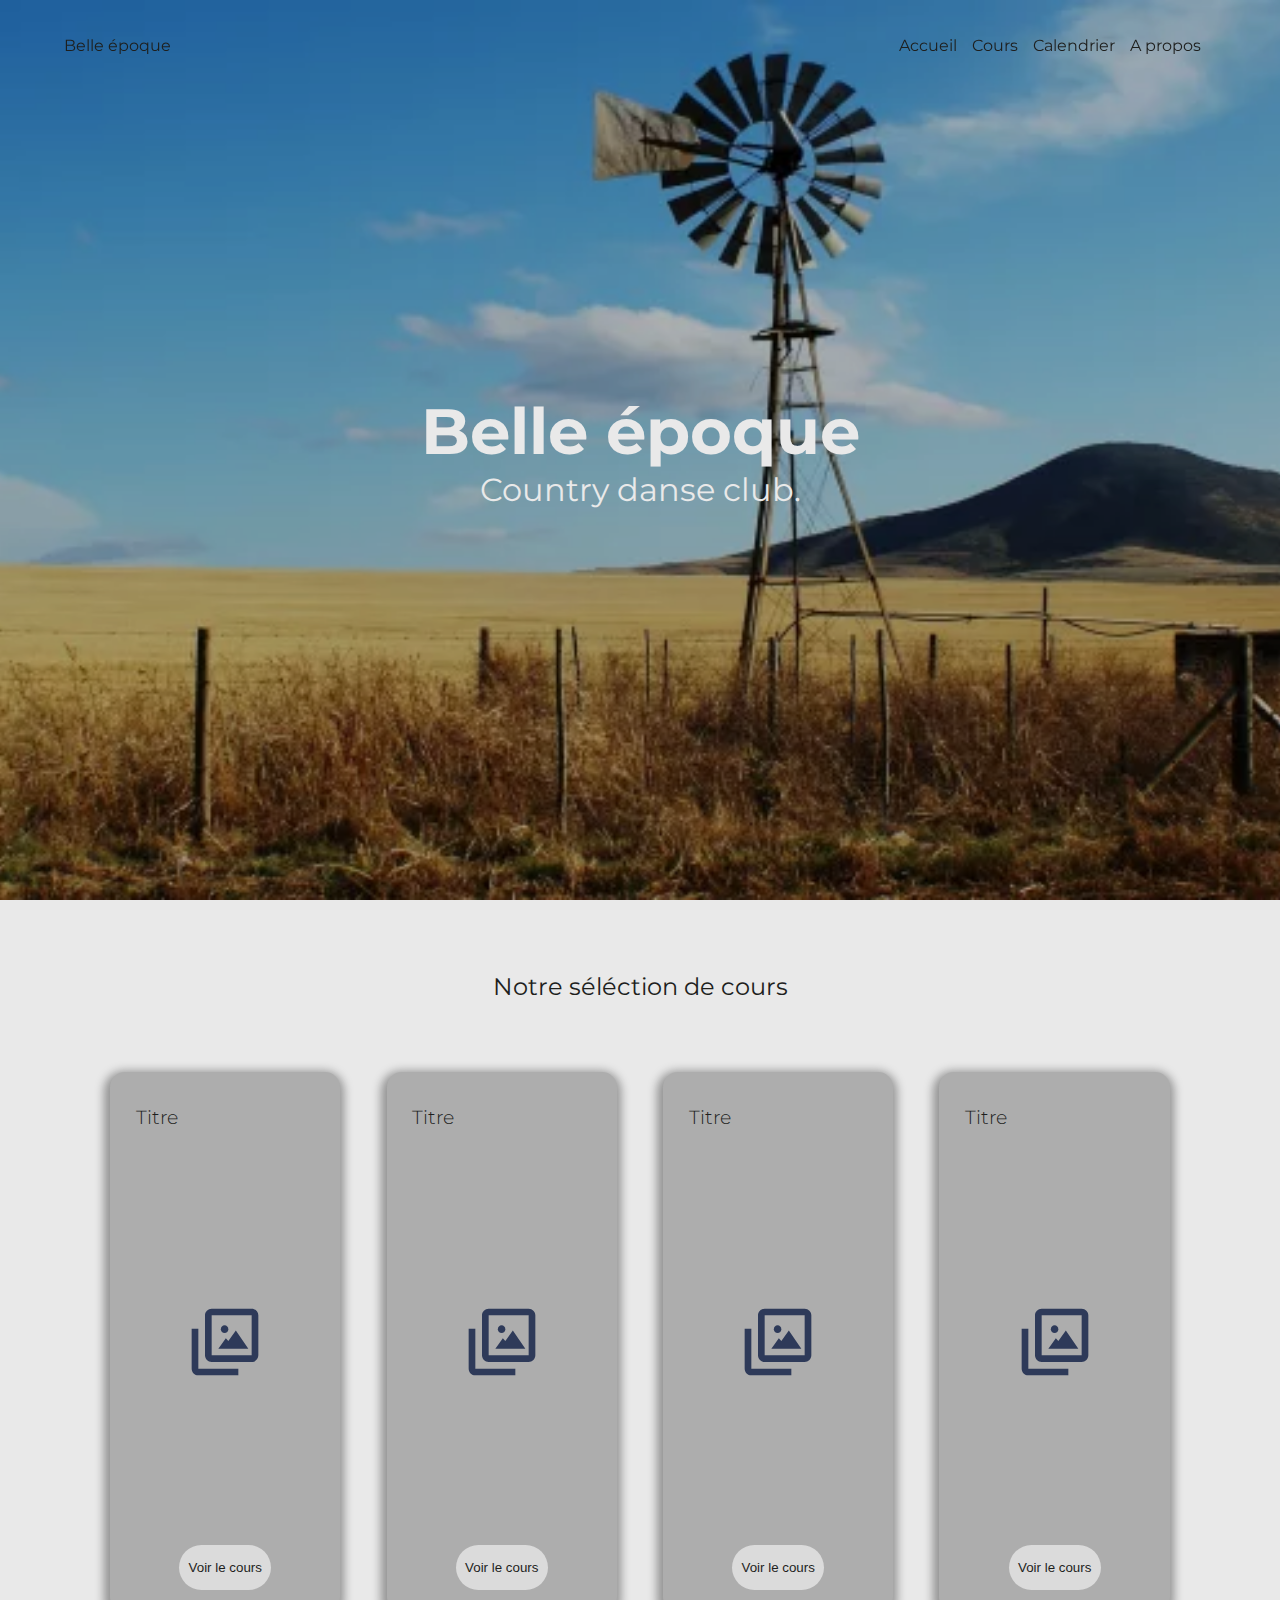
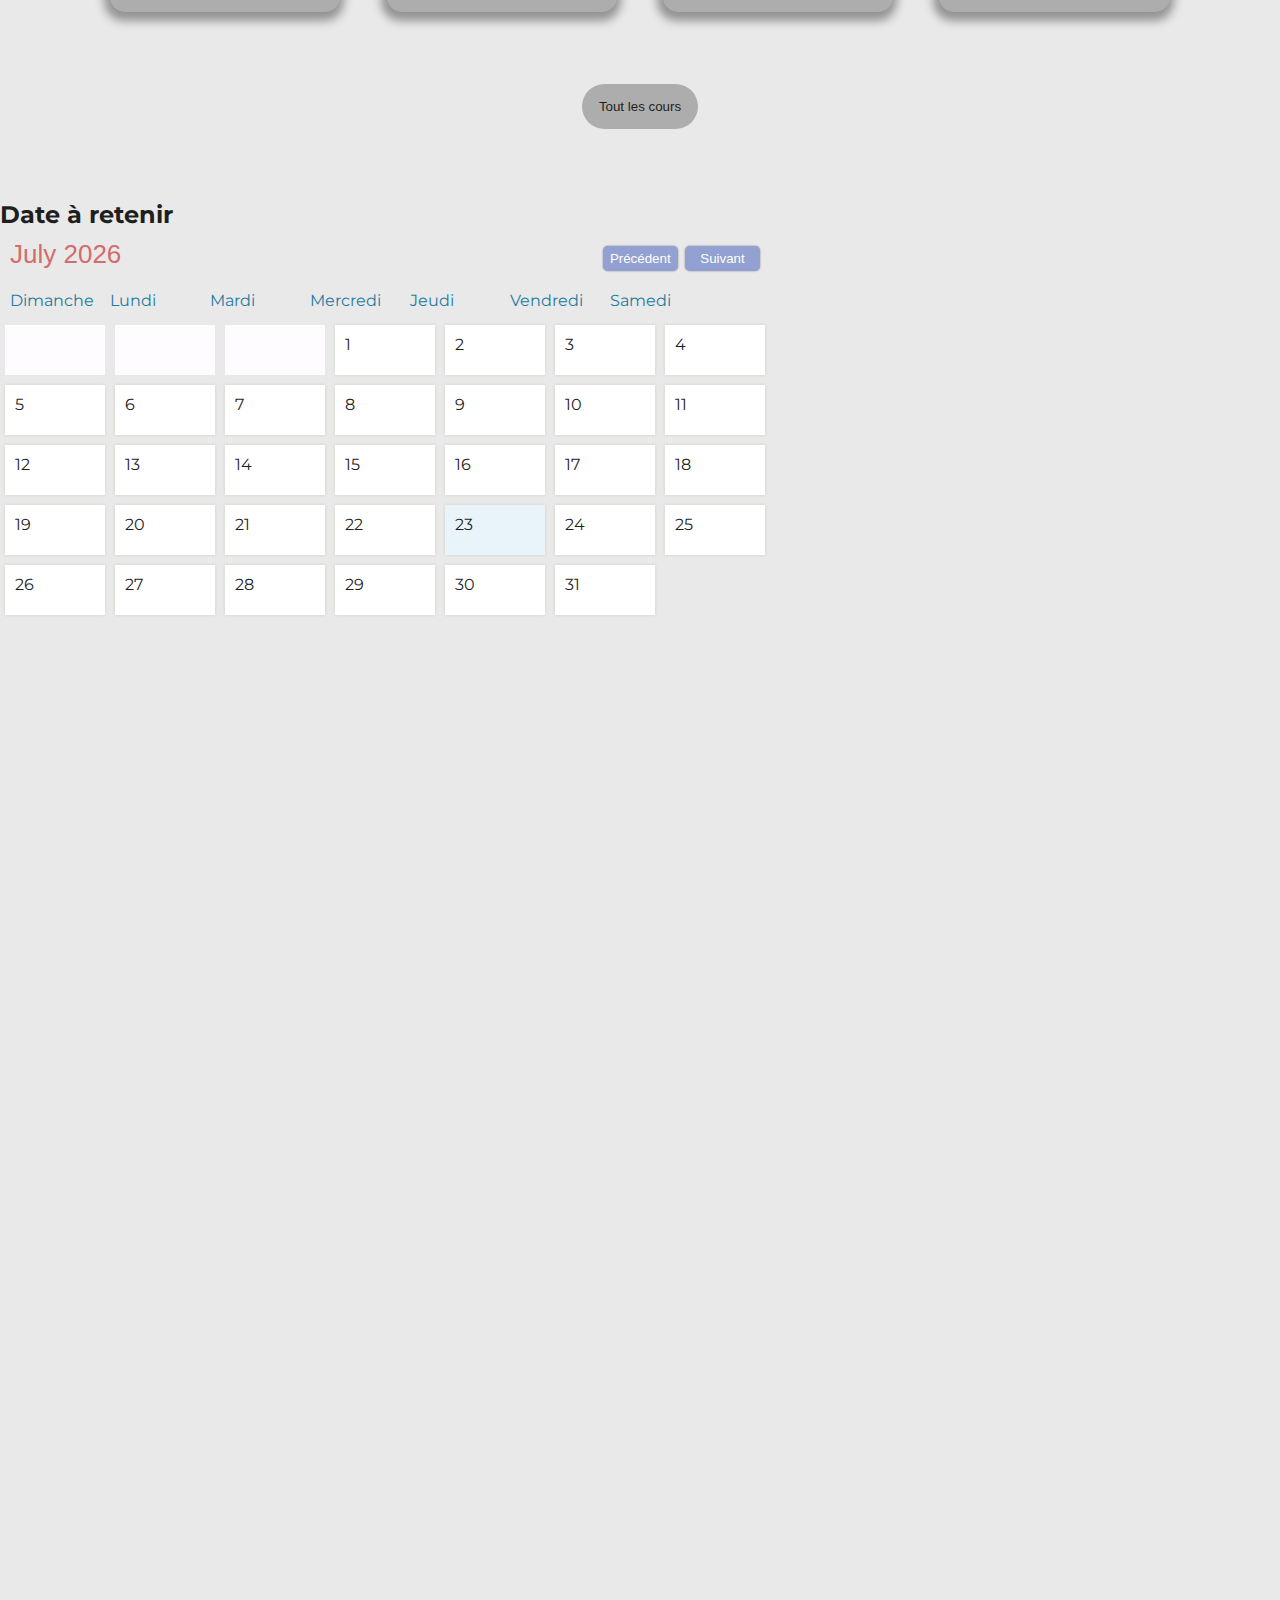
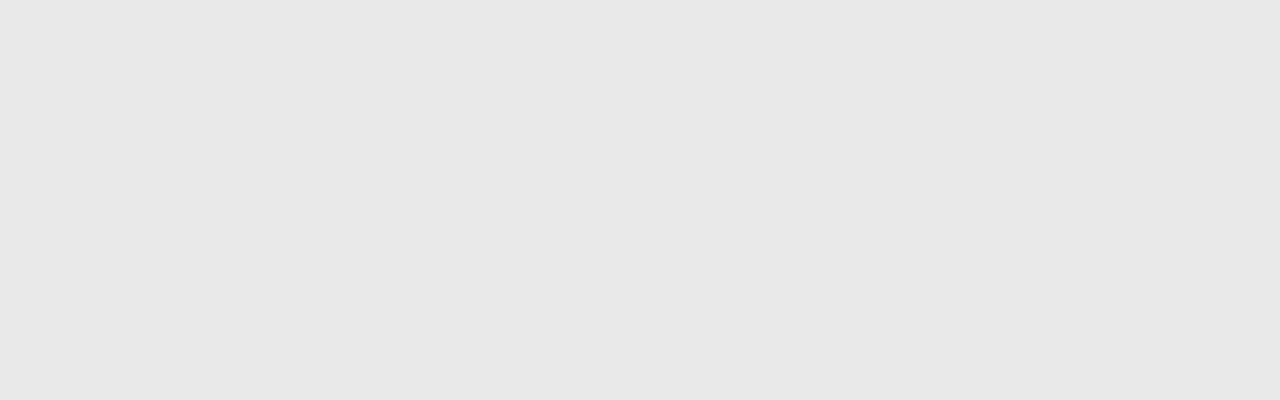
<file: index.html>
<!doctype html>
<html lang="fr">
<head>
    <meta charset="UTF-8">
    <meta name="viewport" content="width=device-width, initial-scale=1.0">
    
    <link rel="stylesheet" href="sources/style.css" type="text/css" />
    
    <title>Title</title>
</head>
<body>
    
    <header class="header">
        <div class="header__logo">
            <p class="logo">Belle époque</p>
        </div>
        
        <div class="header__menu">
            <ul class="header__menu--list">
                <li class="header__menu--items">
                    <a href="#">Accueil</a>
                </li>
                <li class="header__menu--items">
                    <a href="#">Cours</a>
                </li>
                <li class="header__menu--items">
                    <a href="#">Calendrier</a>
                </li>
                <li class="header__menu--items">
                    <a href="#">A propos</a>
                </li>
            </ul>
        </div>
    </header>
    
    
    <main class="container">
        <section class="container__section--first">
            <div class="section__first--masque">
                <h1>Belle époque</h1>
                <p>Country danse club.</p>
            </div>
        </section>
        
        <section class="container__section--second">
            <h2>Notre séléction de cours</h2>
            <div class="section__second--card-container">
                <div class="cards">
                    <div class="cards-top">
                        <h3>Titre</h3>
                    </div>
                    <div class="cards-center">
                        <svg width="80" height="80" viewBox="0 0 24 24" fill="none" xmlns="http://www.w3.org/2000/svg">
                            <path d="M8 18H20C21.1046 18 22 17.1046 22 16V4C22 2.89543 21.1046 2 20 2H8C6.89543 2 6 2.89543 6 4V16C6 17.1046 6.89543 18 8 18ZM8 16V4H20V16H8Z" fill="#2E3A59"></path>
                            <path d="M2 8H4V20H16V22H4C2.89543 22 2 21.1046 2 20V8Z" fill="#2E3A59"></path>
                            <path d="M10 14H19L15.25 8.55556L13 11.6667L12.25 10.8889L10 14Z" fill="#2E3A59"></path>
                            <path d="M10.75 8.16667C10.75 8.811 11.2537 9.33333 11.875 9.33333C12.4963 9.33333 13 8.811 13 8.16667C13 7.52233 12.4963 7 11.875 7C11.2537 7 10.75 7.52233 10.75 8.16667Z" fill="#2E3A59"></path>
                        </svg>
                    </div>
                    <div class="cards-bottom">
                        <button>
                            <a href="#">Voir le cours</a>
                        </button>
                    </div>
                </div>
                
                <div class="cards">
                    <div class="cards-top">
                         <h3>Titre</h3>
                    </div>
                    <div class="cards-center">
                        <svg width="80" height="80" viewBox="0 0 24 24" fill="none" xmlns="http://www.w3.org/2000/svg">
                            <path d="M8 18H20C21.1046 18 22 17.1046 22 16V4C22 2.89543 21.1046 2 20 2H8C6.89543 2 6 2.89543 6 4V16C6 17.1046 6.89543 18 8 18ZM8 16V4H20V16H8Z" fill="#2E3A59"></path>
                            <path d="M2 8H4V20H16V22H4C2.89543 22 2 21.1046 2 20V8Z" fill="#2E3A59"></path>
                            <path d="M10 14H19L15.25 8.55556L13 11.6667L12.25 10.8889L10 14Z" fill="#2E3A59"></path>
                            <path d="M10.75 8.16667C10.75 8.811 11.2537 9.33333 11.875 9.33333C12.4963 9.33333 13 8.811 13 8.16667C13 7.52233 12.4963 7 11.875 7C11.2537 7 10.75 7.52233 10.75 8.16667Z" fill="#2E3A59"></path>
                        </svg>
                    </div>
                    <div class="cards-bottom">
                        <button>
                            <a href="#">Voir le cours</a>
                        </button>
                    </div>
                </div>
                
                <div class="cards">
                    <div class="cards-top">
                         <h3>Titre</h3>
                    </div>
                    <div class="cards-center">
                        <svg width="80" height="80" viewBox="0 0 24 24" fill="none" xmlns="http://www.w3.org/2000/svg">
                            <path d="M8 18H20C21.1046 18 22 17.1046 22 16V4C22 2.89543 21.1046 2 20 2H8C6.89543 2 6 2.89543 6 4V16C6 17.1046 6.89543 18 8 18ZM8 16V4H20V16H8Z" fill="#2E3A59"></path>
                            <path d="M2 8H4V20H16V22H4C2.89543 22 2 21.1046 2 20V8Z" fill="#2E3A59"></path>
                            <path d="M10 14H19L15.25 8.55556L13 11.6667L12.25 10.8889L10 14Z" fill="#2E3A59"></path>
                            <path d="M10.75 8.16667C10.75 8.811 11.2537 9.33333 11.875 9.33333C12.4963 9.33333 13 8.811 13 8.16667C13 7.52233 12.4963 7 11.875 7C11.2537 7 10.75 7.52233 10.75 8.16667Z" fill="#2E3A59"></path>
                        </svg>
                    </div>
                    <div class="cards-bottom">
                        <button>
                            <a href="#">Voir le cours</a>
                        </button>
                    </div>
                </div>
                
                <div class="cards">
                    <div class="cards-top">
                         <h3>Titre</h3>
                    </div>
                    <div class="cards-center">
                        <svg width="80" height="80" viewBox="0 0 24 24" fill="none" xmlns="http://www.w3.org/2000/svg">
                            <path d="M8 18H20C21.1046 18 22 17.1046 22 16V4C22 2.89543 21.1046 2 20 2H8C6.89543 2 6 2.89543 6 4V16C6 17.1046 6.89543 18 8 18ZM8 16V4H20V16H8Z" fill="#2E3A59"></path>
                            <path d="M2 8H4V20H16V22H4C2.89543 22 2 21.1046 2 20V8Z" fill="#2E3A59"></path>
                            <path d="M10 14H19L15.25 8.55556L13 11.6667L12.25 10.8889L10 14Z" fill="#2E3A59"></path>
                            <path d="M10.75 8.16667C10.75 8.811 11.2537 9.33333 11.875 9.33333C12.4963 9.33333 13 8.811 13 8.16667C13 7.52233 12.4963 7 11.875 7C11.2537 7 10.75 7.52233 10.75 8.16667Z" fill="#2E3A59"></path>
                        </svg>
                    </div>
                    <div class="cards-bottom">
                        <button>
                            <a href="#">Voir le cours</a>
                        </button>
                    </div>
                </div>
            </div>
            <div class="section__second--all">
                <button>
                    <a href="#">Tout les cours</a>
                </button>
            </div>
        </section>
        
        <section class="container__section--third">
            <h2>Date à retenir</h2>
            
            <div id="container">
                <div id="header">
                    <div id="monthDisplay"></div>
                    <div>
                        <button id="backButton">Précédent</button>
                        <button id="nextButton">Suivant</button>
                    </div>
                </div>
                <div id="weekdays">
                    <div>Dimanche</div>
                    <div>Lundi</div>
                    <div>Mardi</div>
                    <div>Mercredi</div>
                    <div>Jeudi</div>
                    <div>Vendredi</div>
                    <div>Samedi</div>
                </div>
                <div id="calendar"></div>
            </div>
            
            <div id="newEventModal">
                <h3>Nouvel évenement</h3>
                <input id="eventTitleInput" placeholder="Titre de l'évenement">
                <button id="saveButton">Enregistrer</button>
                <button id="cancelButton">Annuler</button>
            </div>
            
            <div id="deleteEventModal">
                <h3>Evenement</h3>
                <p id="eventText"></p>
                <button id="deleteButton">Supprimer</button>
                <button id="closeButton">Fermer</button>
            </div>
            
            <div id="modalBackDrop"></div>
        </section>
        
        <section class="container__section--fourth">
            
        </section>
    </main>
    
    <script src="./main.js"></script>
</body>
</html>
</file>
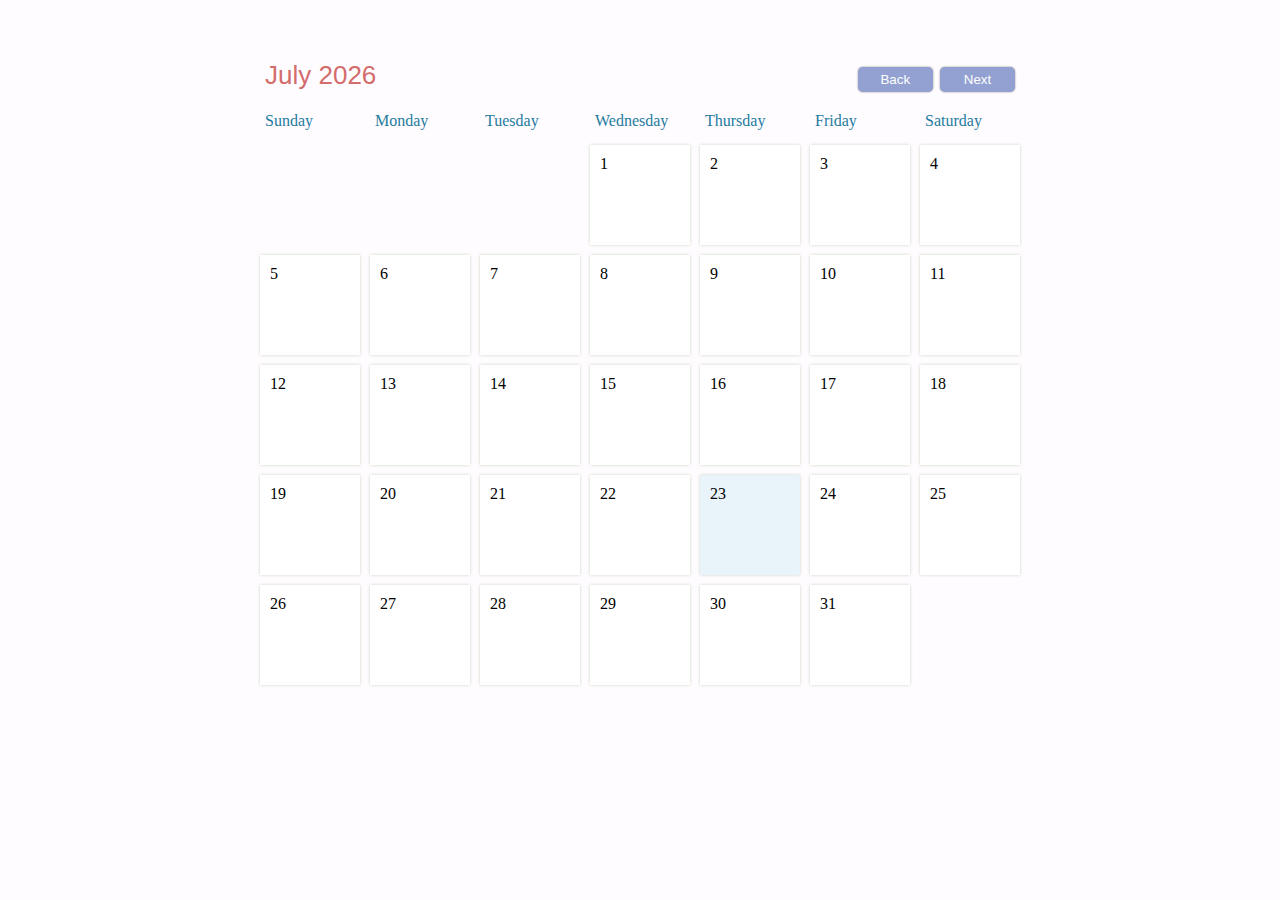
<file: test/index.html>
<!DOCTYPE html>
<html lang="en">
  <head>
    <meta charset="UTF-8">
    <meta name="viewport" content="width=device-width, initial-scale=1.0">
    <title>Calendar App Vanilla JS</title>

    <link rel="stylesheet" href="style.css">
  </head>
  <body>
    
    <div id="container">
      <div id="header">
        <div id="monthDisplay"></div>
        <div>
          <button id="backButton">Back</button>
          <button id="nextButton">Next</button>
        </div>
      </div>

      <div id="weekdays">
        <div>Sunday</div>
        <div>Monday</div>
        <div>Tuesday</div>
        <div>Wednesday</div>
        <div>Thursday</div>
        <div>Friday</div>
        <div>Saturday</div>
      </div>

      <div id="calendar"></div>
    </div>

    <div id="newEventModal">
      <h2>New Event</h2>

      <input id="eventTitleInput" placeholder="Event Title" />

      <button id="saveButton">Save</button>
      <button id="cancelButton">Cancel</button>
    </div>

    <div id="deleteEventModal">
      <h2>Event</h2>

      <p id="eventText"></p>

      <button id="deleteButton">Delete</button>
      <button id="closeButton">Close</button>
    </div>

    <div id="modalBackDrop"></div>

    <script src="./main.js"></script>
  </body>
</html>
</file>
<file: sources/style.css>
@import url('https://fonts.googleapis.com/css2?family=Montserrat:ital,wght@0,100;0,200;0,300;0,400;0,500;0,600;0,700;0,800;0,900;1,100;1,200;1,300;1,400;1,500;1,600;1,700;1,800;1,900&display=swap');

:root{
    --dark-grey: #1E1F1D;
    --light-grey: #ADADAD;
    --light2x-grey: #DBDBDB;
    --white: #E9E9E9;
}

*{
    margin: 0;
    padding: 0;
    
    box-sizing: border-box;
}

body{
    width: 100%;
    
    display: flex;
    flex-direction: column;
    align-items: center;
    
    background-color: var(--white);
    
    font-family: 'Montserrat', sans-serif;
    color: var(--dark-grey);
}



/*HEADER*/
.header{
    width: 90%;
    height: 10vh;
    
    position: fixed;
    
    display: flex;
    flex-direction: row;
    justify-content: space-between;
    align-items: center;
}

/*Menu*/
.header__menu--list{
    display: flex;
    list-style: none;
}
.header__menu--items a{
    margin-right: 15px;
    
    color: var(--dark-grey);
    text-decoration: none;
}
/*Menu end*/
/*HEADER END*/



/*MAIN CONTAINER*/
.container{
    width: 100%;
    height: auto;
    
    display: flex;
    flex-direction: column;
    justify-content: center;
    align-items: center;
}
section{
    width: 100%;
    height: 100vh;
}

/*First section*/
.container__section--first{
    background-image: url("img/moulin.webp");
    background-position: center;
    background-size: cover;
    background-repeat: no-repeat;
    background-attachment: fixed; 
}
.section__first--masque{
    width: 100%;
    height: 100vh;
    
    display: flex;
    flex-direction: column;
    justify-content: center;
    align-items: center;
    
    background-color: rgba(0, 0, 0, 0.3);
}
.section__first--masque h1{
    font-size: 5vw;
    color: var(--white);
}
.section__first--masque p{
    font-size: 2.5vw;
    color: var(--white);
}
/*First section end*/


/*Second section*/
.container__section--second{
    width: 90%;
    
    display: flex;
    flex-direction: column;
    justify-content: space-evenly;
    align-items: center;
}
.container__section--second > h2{
    width: 100%;
    
    text-align: center;
    font-weight: 400;
}

/*Lessons cards*/
.section__second--card-container{
    width: 100%;
    height: 60vh;
    
    display: flex;
    flex-direction: row;
    justify-content: space-evenly;
    align-items: center;
}
.cards{
    width: 20%;
    height: 60vh;
    
    display: flex;
    flex-direction: column;
    
    border: none;
    border-radius: 15px;
    background-color: var(--light-grey);
    box-shadow: -1px 4px 10px 5px rgba(0,0,0,0.37);
}

.cards-top{
    width: 100%;
    height: 10vh;
    
    display: flex;
    align-items: center;
}
.cards-top > h3{
    margin-left: 2vw;
    font-weight: 300;
}

.cards-center{
    width: 100%;
    height: 40vh;
    
    display: flex;
    justify-content: center;
    align-items: center;
}

.cards-bottom{
    width: 100%;
    height: 10vh;
    
    display: flex;
    justify-content: center;
    align-items: center;
}
.cards-bottom button{
    width: 40%;
    height: 5vh;
    
    border: none;
    border-radius: 25px;
    background-color: var(--light2x-grey);
}
.cards-bottom button a{
    color: var(--dark-grey);
    text-decoration: none;
}
/*Lessons cards end*/
.section__second--all{
    width: 100%;
    
    display: flex;
    justify-content: center;
    align-items: center;
}
.section__second--all button{
    width: 10%;
    height: 5vh;
    
    border: none;
    border-radius: 25px;
    background-color: var(--light-grey);
}
.section__second--all button a{
    color: var(--dark-grey);
    text-decoration: none;
}
/*Second section end*/



/*Third section*/
.container__section--third button {
  width: 75px;
  cursor: pointer;
  box-shadow: 0px 0px 2px gray;
  border: none;
  outline: none;
  padding: 5px;
  border-radius: 5px;
  color: white;
}

#header {
  padding: 10px;
  color: #d36c6c;
  font-size: 26px;
  font-family: sans-serif;
  display: flex;
  justify-content: space-between;
}
#header button {
  background-color:#92a1d1;
}
#container {
  width: 770px;
}
#weekdays {
  width: 100%;
  display: flex;
  color: #247BA0;
}
#weekdays div {
  width: 100px;
  padding: 10px;
}
#calendar {
  width: 100%;
  margin: auto;
  display: flex;
  flex-wrap: wrap;
}
.day {
  width: 100px;
  padding: 10px;
  height: 50px;
  cursor: pointer;
  box-sizing: border-box;
  background-color: white;
  margin: 5px;
  box-shadow: 0px 0px 3px #CBD4C2;
  display: flex;
  flex-direction: column;
  justify-content: space-between;
}
.day:hover {
  background-color: #e8faed;
}

.day + #currentDay {
  background-color:#e8f4fa;
}
.event {
  font-size: 10px;
  padding: 3px;
  background-color: #58bae4;
  color: white;
  border-radius: 5px;
  max-height: 55px;
  overflow: hidden;
}
.padding {
  cursor: default !important;
  background-color: #FFFCFF !important;
  box-shadow: none !important;
}
#newEventModal, #deleteEventModal {
  display: none;
  z-index: 20;
  padding: 25px;
  background-color: #e8f4fa;
  box-shadow: 0px 0px 3px black;
  border-radius: 5px;
  width: 350px;
  top: 100px;
  left: calc(50% - 175px);
  position: absolute;
  font-family: sans-serif;
}
#eventTitleInput {
  padding: 10px;
  width: 100%;
  box-sizing: border-box;
  margin-bottom: 25px;
  border-radius: 3px;
  outline: none;
  border: none;
  box-shadow: 0px 0px 3px gray;
}
#eventTitleInput.error {
  border: 2px solid red;
}
#cancelButton, #deleteButton {
  background-color: #d36c6c;
}
#saveButton, #closeButton {
  background-color: #92a1d1;
}
#eventText {
  font-size: 14px;
}
#modalBackDrop {
  display: none;
  top: 0px;
  left: 0px;
  z-index: 10;
  width: 100vw;
  height: 100vh;
  position: absolute;
  background-color: rgba(0,0,0,0.8);
}
/*Third section end*/
/*MAIN CONTAINER END*/
</file>
<file: test/style.css>
body {
  display: flex;
  margin-top: 50px;
  justify-content: center;
  background-color: #FFFCFF;
}
button {
  width: 75px;
  cursor: pointer;
  box-shadow: 0px 0px 2px gray;
  border: none;
  outline: none;
  padding: 5px;
  border-radius: 5px;
  color: white;
}

#header {
  padding: 10px;
  color: #d36c6c;
  font-size: 26px;
  font-family: sans-serif;
  display: flex;
  justify-content: space-between;
}
#header button {
  background-color:#92a1d1;
}
#container {
  width: 770px;
}
#weekdays {
  width: 100%;
  display: flex;
  color: #247BA0;
}
#weekdays div {
  width: 100px;
  padding: 10px;
}
#calendar {
  width: 100%;
  margin: auto;
  display: flex;
  flex-wrap: wrap;
}
.day {
  width: 100px;
  padding: 10px;
  height: 100px;
  cursor: pointer;
  box-sizing: border-box;
  background-color: white;
  margin: 5px;
  box-shadow: 0px 0px 3px #CBD4C2;
  display: flex;
  flex-direction: column;
  justify-content: space-between;
}
.day:hover {
  background-color: #e8faed;
}

.day + #currentDay {
  background-color:#e8f4fa;
}
.event {
  font-size: 10px;
  padding: 3px;
  background-color: #58bae4;
  color: white;
  border-radius: 5px;
  max-height: 55px;
  overflow: hidden;
}
.padding {
  cursor: default !important;
  background-color: #FFFCFF !important;
  box-shadow: none !important;
}
#newEventModal, #deleteEventModal {
  display: none;
  z-index: 20;
  padding: 25px;
  background-color: #e8f4fa;
  box-shadow: 0px 0px 3px black;
  border-radius: 5px;
  width: 350px;
  top: 100px;
  left: calc(50% - 175px);
  position: absolute;
  font-family: sans-serif;
}
#eventTitleInput {
  padding: 10px;
  width: 100%;
  box-sizing: border-box;
  margin-bottom: 25px;
  border-radius: 3px;
  outline: none;
  border: none;
  box-shadow: 0px 0px 3px gray;
}
#eventTitleInput.error {
  border: 2px solid red;
}
#cancelButton, #deleteButton {
  background-color: #d36c6c;
}
#saveButton, #closeButton {
  background-color: #92a1d1;
}
#eventText {
  font-size: 14px;
}
#modalBackDrop {
  display: none;
  top: 0px;
  left: 0px;
  z-index: 10;
  width: 100vw;
  height: 100vh;
  position: absolute;
  background-color: rgba(0,0,0,0.8);
}
</file>
